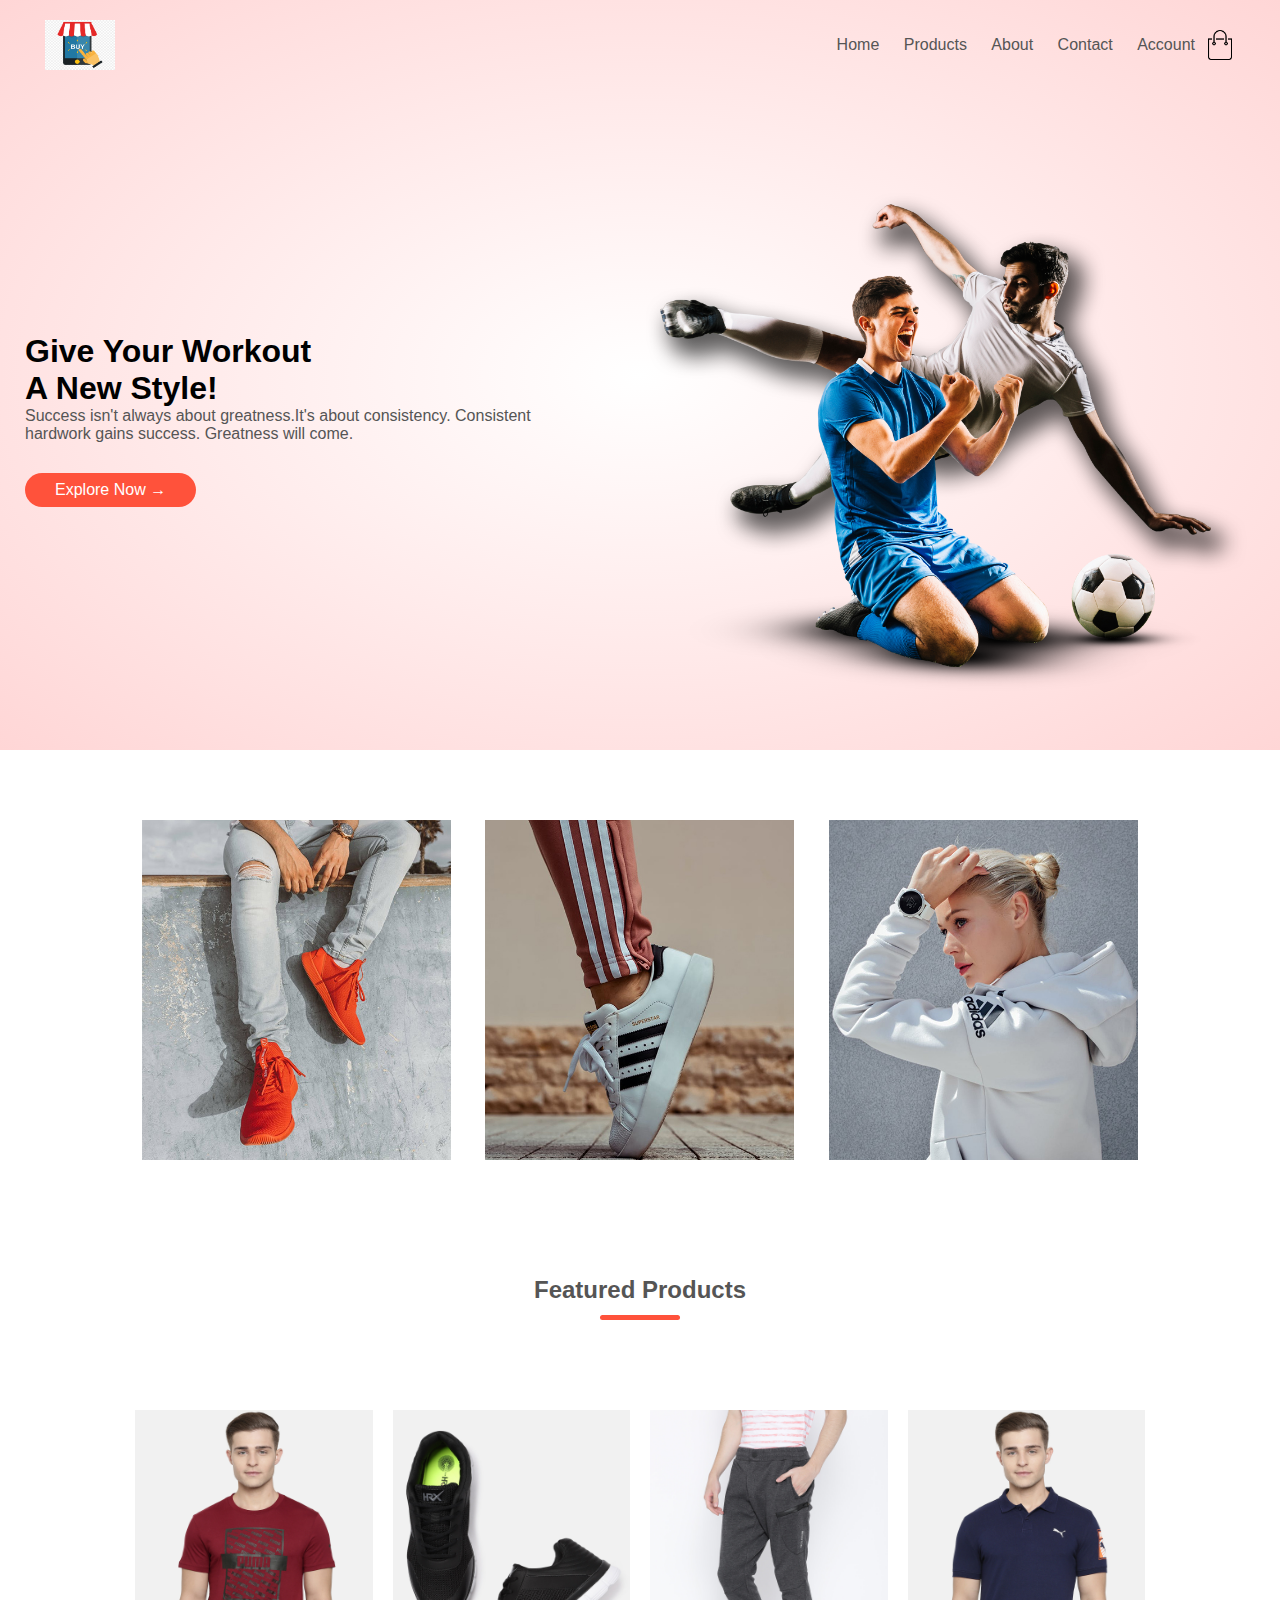
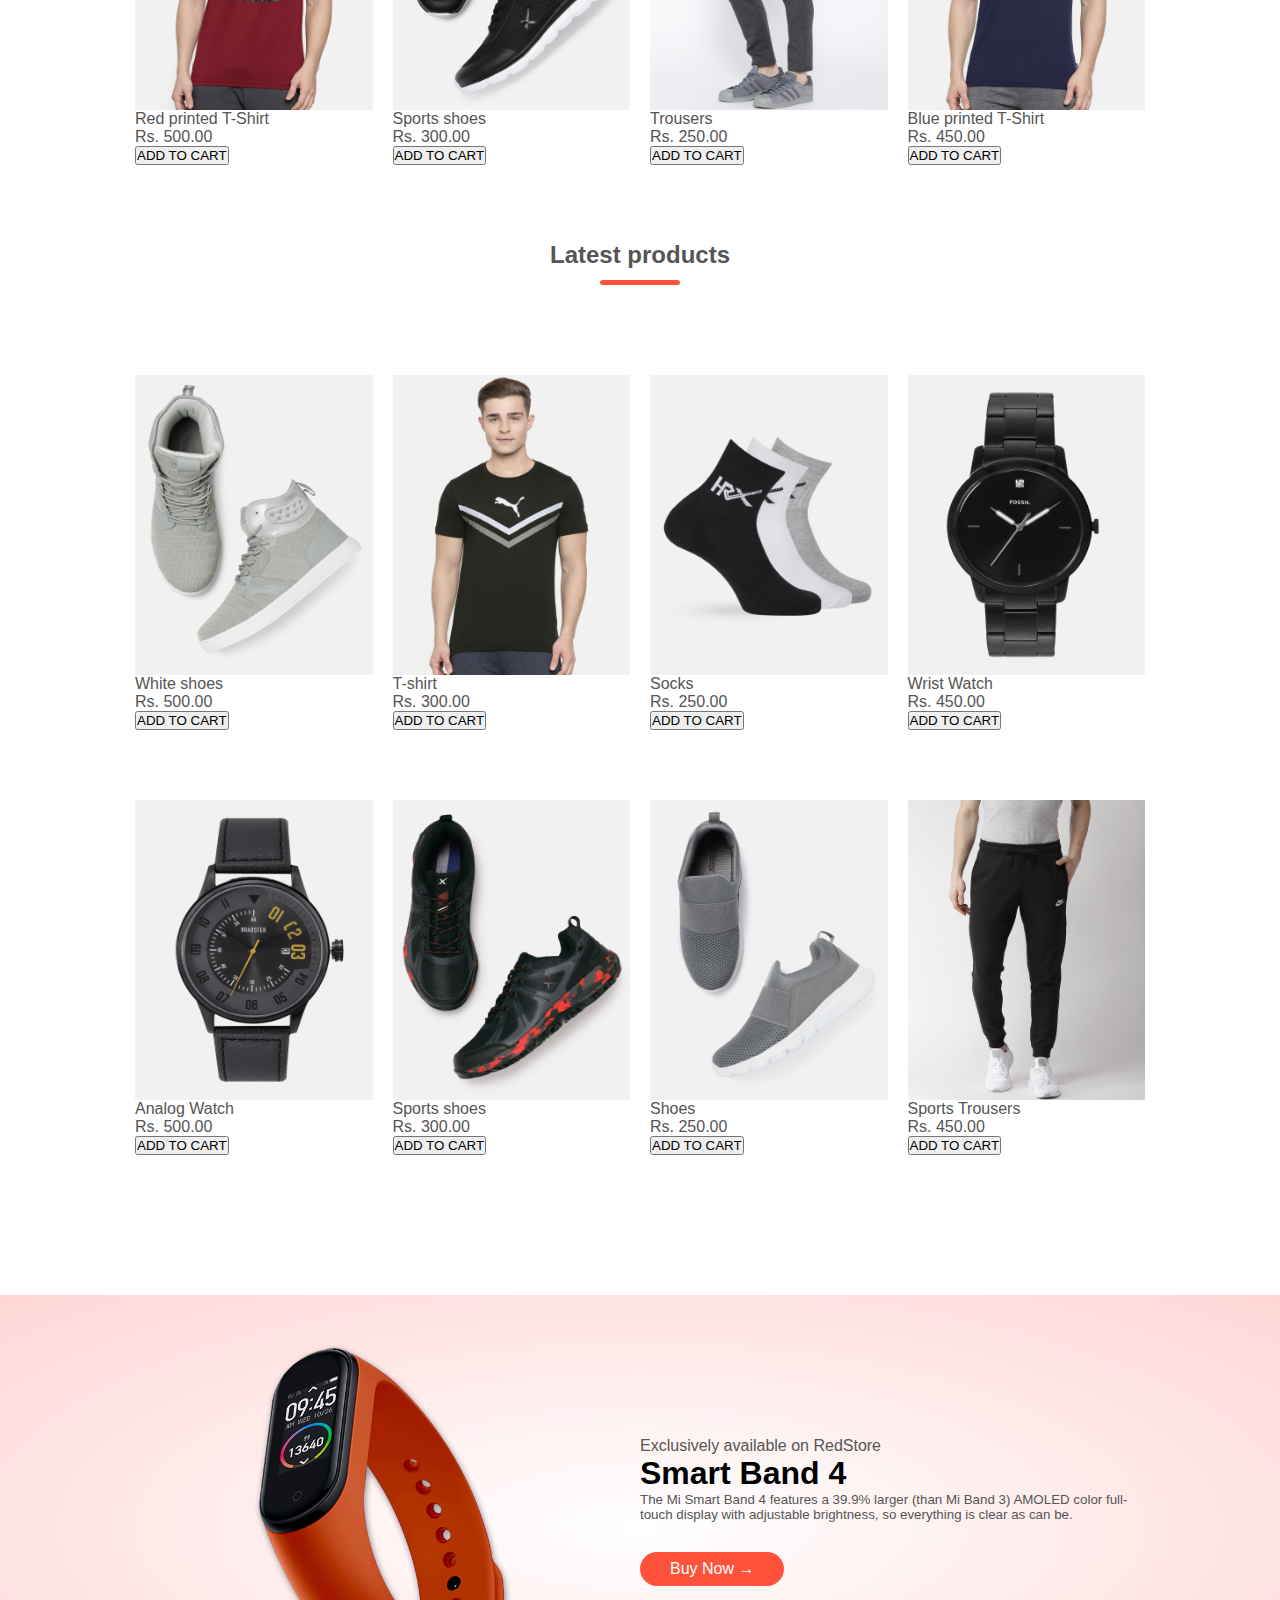
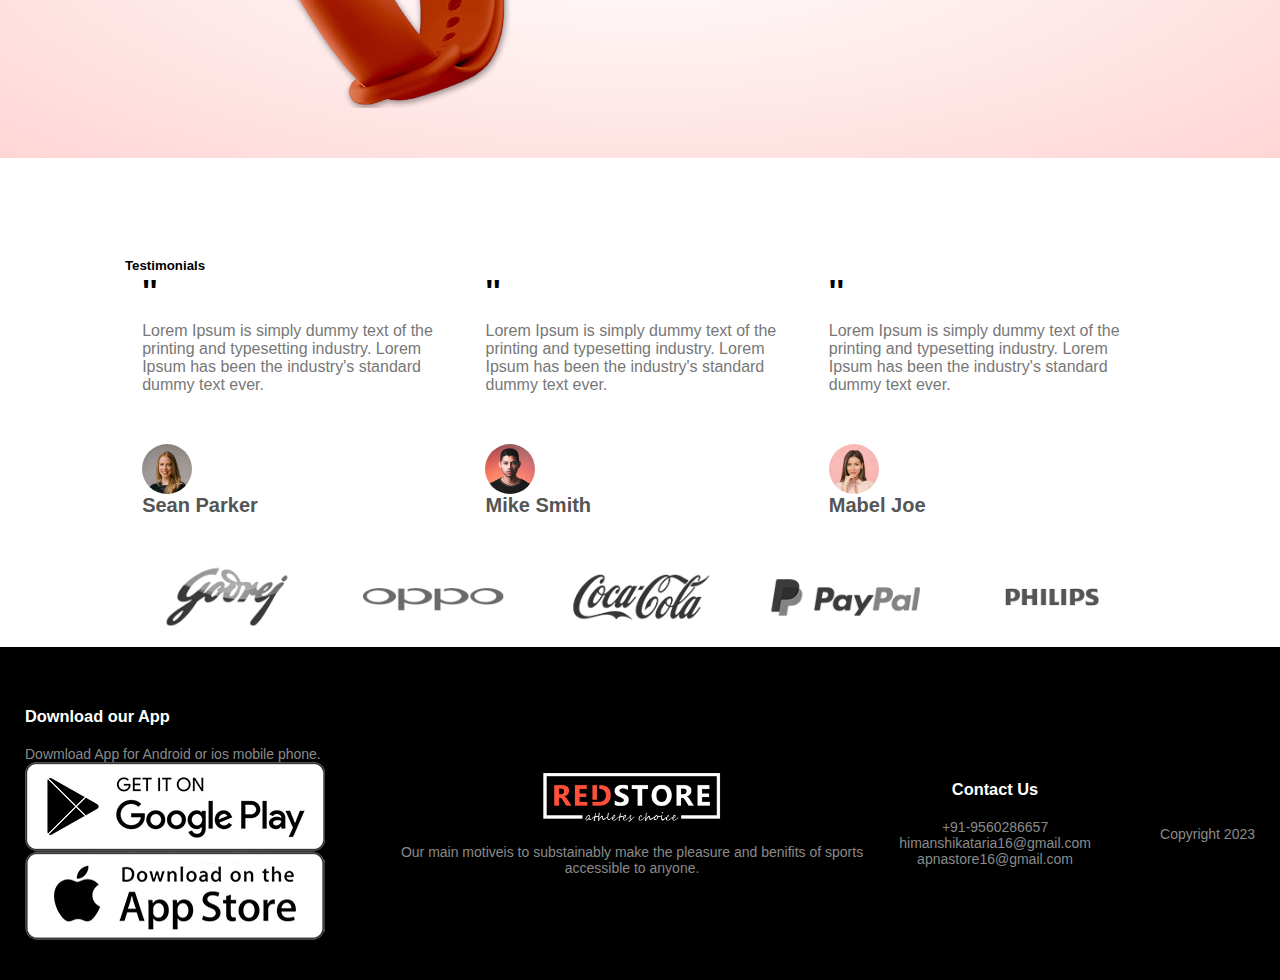
<file: index.html>
<html>
    <head>
        <title>apnastore- E-commerce website</title>
        <link href="css/styles.css" rel="stylesheet">
        <link href="https://cdn.jsdelivr.net/npm/@fortawesome/fontawesome-free@6.2.1/css/fontawesome.min.css">
     </head>
    <body>
        <div class="header">
        <div class="container">
            <div class="navbar">
                <div class="logo">
                    <img src="images/logo.jpg" alt="logo" height=50px width=70px>
                    <!----
                    <img src="images/menu.png" class="menu-icon" onclick="menutoggle()">
                    -->
                </div>
                <nav>
                    <ul id="Menu Items">
                        <li><a href="index.html">Home</a></li>
                        <li><a href="products.html">Products</a></li>
                        <li><a href="#">About</a></li>
                        <li><a href="#">Contact</a></li>
                        <li><a href="#">Account</a></li>

                    </ul>
                </nav>
                <img src="images/cart.png" alt="shopping cart" width:=30px height=30px>
            </div>
       
            <div class="row">
                <div class="col-2">
                    <h1>Give Your Workout <br>A New Style!</h1>
                    <p>Success isn't always about greatness.It's about consistency. Consistent <br>hardwork gains success. Greatness will come.</p>
                    <a href="" class="btn">Explore Now &#8594</a>
                </div>
                <div class="col-2">
                    <img src="images/image1.png" alt="image" class="img">
                </div>
            </div>
        </div>
        </div>
        <!-----featured categories-->
        <div class="categories">
            <div class="small-container">
                <div class="row">
                    <div class="col-3">
                        <img src="images/category-1.jpg">
                    </div>
                    <div class="col-3">
                        <img src="images/category-2.jpg">
                    </div>
                    <div class="col-3">
                        <img src="images/category-3.jpg">
                    </div>
                </div>
            </div>
        </div>

        <!---featured products-->
        <div class="small-container">
            <h2 class="title">Featured Products</h2>
            <div class="row">
                <div class="col-4">
                    <img src="images/product-1.jpg" height=300px width=300px>
                    <br>
                    <h4>Red printed T-Shirt<br> Rs. 500.00 <br>
                        <button class="button">ADD TO CART</button>
                    </h4>
                    <div class="rating">
                        <i class="fa fa-star"></i>
                        <i class="fa fa-star"></i>
                        <i class="fa fa-star"></i>
                        <i class="fa fa-star"></i>
                        <i class="fa fa-star-o" aria-hidden="true"></i>

                    </div>
                </div>
                <div class="col-4">
                    <img src="images/product-2.jpg" height=300px width=300px>
                    <h4>Sports shoes <br> Rs. 300.00 <br>
                        <button class="button">ADD TO CART</button>
                    </h4>
                    <div class="rating">
                        <i class="fa fa-star"></i>
                        <i class="fa fa-star"></i>
                        <i class="fa fa-star"></i>
                        <i class="fa fa-star"></i>
                        <i class="fa fa-star-half-o" aria-hidden="true"></i>
                    </div>
                </div>
                <div class="col-4">
                    <img src="images/product-3.jpg" height=300px width=300px>
                    <h4>Trousers <br> Rs. 250.00 <br>
                        <button class="button">ADD TO CART</button>
                    </h4>
                    <div class="rating">
                        <i class="fa fa-star"></i>
                        <i class="fa fa-star"></i>
                        <i class="fa fa-star"></i>
                        <i class="fa fa-star"></i>
                        <i class="fa fa-star-half-o" aria-hidden="true"></i>

                    </div>
                    
                </div>
                <div class="col-4">
                    <img src="images/product-4.jpg" height=300px width=300px>
                    <h4> Blue printed T-Shirt<br> Rs. 450.00 <br>
                        <button class="button">ADD TO CART</button>
                    </h4>
                    <div class="rating">
                        <i class="fa fa-star"></i>
                        <i class="fa fa-star"></i>
                        <i class="fa fa-star"></i>
                        <i class="fa fa-star"></i>
                        <i class="fa fa-star-o" aria-hidden="true"></i>
                    </div>
                </div>
            </div>
            <h2 class="title">Latest products</h2>
            <div class="row">
                <div class="col-4">
                    <img src="images/product-5.jpg" height=300px width=300px>
                    <h4>White shoes<br> Rs. 500.00 <br>
                        <button class="button">ADD TO CART</button>
                    </h4>
                    <div class="rating">
                        <i class="fa fa-star"></i>
                        <i class="fa fa-star"></i>
                        <i class="fa fa-star"></i>
                        <i class="fa fa-star"></i>
                        <i class="fa fa-star-o" aria-hidden="true"></i>
                    </div>
                </div>
                <div class="col-4">
                    <img src="images/product-6.jpg" height=300px width=300px>
                    <h4>T-shirt<br> Rs. 300.00 <br>
                        <button class="button">ADD TO CART</button>
                    </h4>
                    <div class="rating">
                        <i class="fa fa-star"></i>
                        <i class="fa fa-star"></i>
                        <i class="fa fa-star"></i>
                        <i class="fa fa-star"></i>
                        <i class="fa fa-star-half-o" aria-hidden="true"></i>
                    </div>
                </div>
                <div class="col-4">
                    <img src="images/product-7.jpg" height=300px width=300px>
                    <h4>Socks<br> Rs. 250.00 <br>
                        <button class="button">ADD TO CART</button>
                    </h4>
                    <div class="rating">
                        <i class="fa fa-star"></i>
                        <i class="fa fa-star"></i>
                        <i class="fa fa-star"></i>
                        <i class="fa fa-star"></i>
                        <i class="fa fa-star-half-o" aria-hidden="true"></i>

                    </div>
                </div>
                <div class="col-4">
                    <img src="images/product-8.jpg" height=300px width=300px>
                    <h4>Wrist Watch<br> Rs. 450.00 <br>
                        <button class="button">ADD TO CART</button>
                    </h4>
                    <div class="rating">
                        <i class="fa fa-star"></i>
                        <i class="fa fa-star"></i>
                        <i class="fa fa-star"></i>
                        <i class="fa fa-star"></i>
                        <i class="fa fa-star-o" aria-hidden="true"></i>

                    </div>
                </div>
            </div>

            <div class="row">
                <div class="col-4">
                    <img src="images/product-9.jpg" height=300px width=300px>
                    <h4>Analog Watch<br> Rs. 500.00 <br>
                        <button class="button">ADD TO CART</button>
                    </h4>
                    <div class="rating">
                        <i class="fa fa-star"></i>
                        <i class="fa fa-star"></i>
                        <i class="fa fa-star"></i>
                        <i class="fa fa-star"></i>
                        <i class="fa fa-star-o" aria-hidden="true"></i>

                    </div>
                </div>
                <div class="col-4">
                    <img src="images/product-10.jpg" height=300px width=300px>
                    <h4>Sports shoes<br> Rs. 300.00 <br>
                        <button class="button">ADD TO CART</button>
                    </h4>
                    <div class="rating">
                        <i class="fa fa-star"></i>
                        <i class="fa fa-star"></i>
                        <i class="fa fa-star"></i>
                        <i class="fa fa-star"></i>
                        <i class="fa fa-star-half-o" aria-hidden="true"></i>

                    </div>
                </div>
                <div class="col-4">
                    <img src="images/product-11.jpg" height=300px width=300px>
                    <h4>Shoes<br> Rs. 250.00 <br>
                        <button class="button">ADD TO CART</button>
                    </h4>
                    <div class="rating">
                        <i class="fa fa-star"></i>
                        <i class="fa fa-star"></i>
                        <i class="fa fa-star"></i>
                        <i class="fa fa-star"></i>
                        <i class="fa fa-star-half-o" aria-hidden="true"></i>

                    </div>
                </div>
                <div class="col-4">
                    <img src="images/product-12.jpg" height=300px width=300px>
                    <h4>Sports Trousers<br> Rs. 450.00 <br>
                        <button class="button">ADD TO CART</button>
                    </h4>
                    <div class="rating">
                        <i class="fa fa-star"></i>
                        <i class="fa fa-star"></i>
                        <i class="fa fa-star"></i>
                        <i class="fa fa-star"></i>
                        <i class="fa fa-star-o" aria-hidden="true"></i>

                    </div>
                </div>
            </div>
        </div>
        <!--offers-->
        <div class="offer">
            <div class="small-container">
                <div class="row">
                    <div class="col-2">
                        <img src="images/exclusive.png" class="offer-img img" >
                    </div>
                    <div class="col-2">
                        <p>Exclusively available on RedStore</p>
                        <h1>Smart Band 4</h1>
                        <small>The Mi Smart Band 4 features a 39.9% larger (than Mi Band 3) AMOLED color full-touch display with
                            adjustable brightness, so everything is clear as can be.
                        </small>
                        <br>
                        <a href="" class="btn">Buy Now &#8594;</a>
                    </div>
                </div>
            </div>
        </div>
        <!--testimonial-->
        <div class="testimonial">
            <div class="small-container">
                <h5>Testimonials</h5>
                <div class="row">
                    <div class="col-3">
                        <i class="fa fa-qoute-left"></i>
                        <h1>''</h1>
                        <p>Lorem Ipsum is simply dummy text of the printing and typesetting industry. Lorem Ipsum 
                            has been the industry's standard dummy text ever.
                        </p><br>
                        <div class="rating">
                            <i class="fa fa-star"></i>
                            <i class="fa fa-star"></i>
                            <i class="fa fa-star"></i>
                            <i class="fa fa-star"></i>
                            <i class="fa fa-star-half-o"></i>
                        </div>
                        <img src="images/user-1.png">
                        <h3>Sean Parker</h3>
                    </div>
                    <div class="col-3">
                        <i class="fa fa-qoute-left"></i>
                        <h1>''</h1>
                        <p>Lorem Ipsum is simply dummy text of the printing and typesetting industry. Lorem Ipsum 
                            has been the industry's standard dummy text ever.
                        </p><br>
                        <div class="rating">
                            <i class="fa fa-star"></i>
                            <i class="fa fa-star"></i>
                            <i class="fa fa-star"></i>
                            <i class="fa fa-star"></i>
                            <i class="fa fa-star-half-o"></i>
                        </div>
                        <img src="images/user-2.png">
                        <h3>Mike Smith</h3>
                    </div>
                    <div class="col-3">
                        <i class="fa fa-qoute-left"></i>
                        <h1>''</h1>
                        <p>Lorem Ipsum is simply dummy text of the printing and typesetting industry. Lorem Ipsum 
                            has been the industry's standard dummy text ever.
                        </p><br>
                        <div class="rating">
                            <i class="fa fa-star"></i>
                            <i class="fa fa-star"></i>
                            <i class="fa fa-star"></i>
                            <i class="fa fa-star"></i>
                            <i class="fa fa-star-half-o"></i>
                        </div>
                        <img src="images/user-3.png">
                        <h3>Mabel Joe</h3>
                    </div>
                </div>
            </div>
        </div>

        <!----brands----->
        <div class="brands">
            <div class="small-container">
                <div class="row">
                    <div class="col-5">
                        <img src="images/logo-godrej.png">
                    </div>
                    <div class="col-5">
                        <img src="images/logo-oppo.png">
                    </div>
                    <div class="col-5">
                        <img src="images/logo-coca-cola.png">
                    </div>
                    <div class="col-5">
                        <img src="images/logo-paypal.png">
                    </div>
                    <div class="col-5">
                        <img src="images/logo-philips.png">
                    </div>
                </div>
            </div>
        </div>
        <!--footer-->
        <div class="footer">
            <div class="container">
                <div class="row">
                    <div class="footer-col-1">
                        <h3>Download our App</h3>
                        <p>Dowmload App for Android or ios mobile phone.</p>
                        <img src="images/play-store.png">
                        <img src="images/app-store.png">
                    </div>
                    <div class="footer-col-2">
                        <img src="images/logo-white.png">
                        <p>Our main motiveis to substainably make the pleasure and benifits of sports accessible to anyone.</p>
                    </div>
                    <div class="footer-col-3">
                        <h3>Contact Us</h3>
                        <ul>
                            <li>+91-9560286657</li>
                            <li>himanshikataria16@gmail.com</li>
                            <li>apnastore16@gmail.com</li>
                        </ul>
                    </div>
                 <hr>
                 <p class="copyright">Copyright 2023</p>   
            </div>
        </div>
        <!--javascript-->
        <script>
            var menuitems = document.getElementaryById("Menu items");
            Menuitems.style.maxheight= "0px";
            function menutoggle(){
                if(Menuitems.style.maxheight=="0px")
                {
                    Menuitems.style.maxheight="200px";
                }
                else
                {
                    Menuitems.style.maxheight="0px";
                }
            }
        </script>
    </body>
</html>
</file>
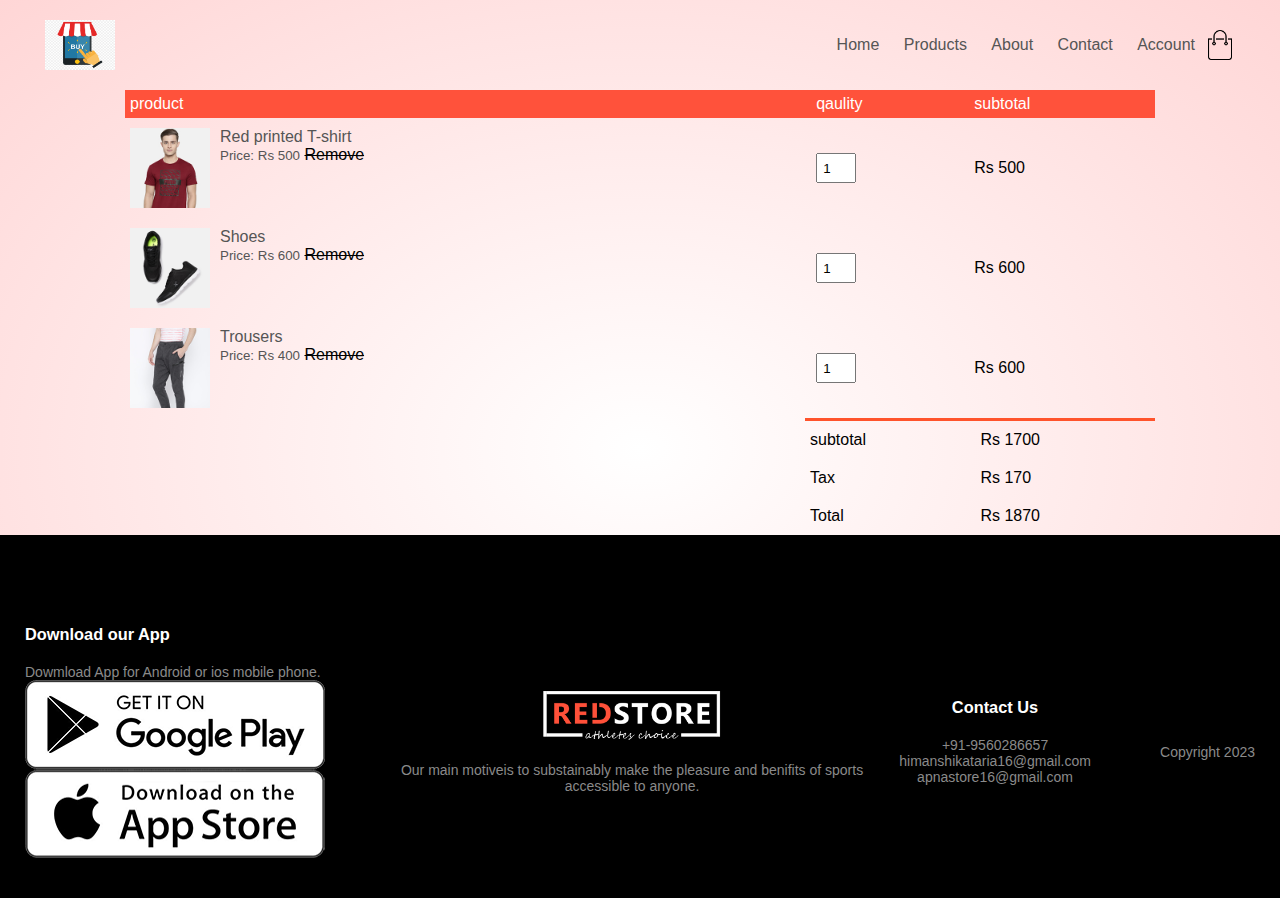
<file: cart.html>
<html>
    <head>
        <title>apnastore- E-commerce website</title>
        <link href="css/styles.css" rel="stylesheet">
        <link href="https://cdn.jsdelivr.net/npm/@fortawesome/fontawesome-free@6.2.1/css/fontawesome.min.css">
     </head>
    <body>
        <div class="header">
        <div class="container">
            <div class="navbar">
                <div class="logo">
                    <img src="images/logo.jpg" alt="logo" height=50px width=70px>
                    <!----
                    <img src="images/menu.png" class="menu-icon" onclick="menutoggle()">
                    -->
                </div>
                <nav>
                    <ul id="Menu Items">
                        <li><a href="index.html">Home</a></li>
                        <li><a href="products.html">Products</a></li>
                        <li><a href="#">About</a></li>
                        <li><a href="#">Contact</a></li>
                        <li><a href="#">Account</a></li>

                    </ul>
                </nav>
                <img src="images/cart.png" alt="shopping cart" width:=30px height=30px>
            </div>
       
            


        <div class="small-container">
            <table>
                <tr>
                    <th>product</th>
                    <th>qaulity</th>
                    <th>subtotal</th>
                </tr>
                <tr>
                    <td>
                    <div class="cart-info">
                        <img src="images/buy-1.jpg"
                    </div>
                    <div>
                        <p>
                            Red printed T-shirt
                        </p>
                        <small>Price: Rs 500</small>
                        <s href="">Remove</s>
                    </div>
                    <td> <input type="number" value="1"></td>
                    <td>Rs 500</td>
                    </td>
                </tr>
                <tr>
                    <td>
                    <div class="cart-info">
                        <img src="images/buy-2.jpg"
                    </div>
                    <div>
                        <p>
                            Shoes
                        </p>
                        <small>Price: Rs 600</small>
                        <s href="">Remove</s>
                    </div>
                    <td> <input type="number" value="1"></td>
                    <td>Rs 600</td>
                    </td>
                </tr>
                <tr>
                    <td>
                    <div class="cart-info">
                        <img src="images/buy-3.jpg"
                    </div>
                    <div>
                        <p>
                            Trousers
                        </p>
                        <small>Price: Rs 400</small>
                        <s href="">Remove</s>
                    </div>
                    <td> <input type="number" value="1"></td>
                    <td>Rs 600</td>
                    </td>
                </tr>
            </table>

            <div class="total-price">
                <table>
                    <tr>
                        <td> subtotal </td>
                        <td>Rs 1700</td>
                    </tr>
                    <tr>
                        <td> Tax</td>
                        <td>Rs 170</td>
                    </tr>
                    <tr>
                        <td> Total </td>
                        <td>Rs 1870</td>
                    </tr>
                </table>
            </div>

        </div>
        </div>




        
        <!--footer-->
        <div class="footer">
            <div class="container">
                <div class="row">
                    <div class="footer-col-1">
                        <h3>Download our App</h3>
                        <p>Dowmload App for Android or ios mobile phone.</p>
                        <img src="images/play-store.png">
                        <img src="images/app-store.png">
                    </div>
                    <div class="footer-col-2">
                        <img src="images/logo-white.png">
                        <p>Our main motiveis to substainably make the pleasure and benifits of sports accessible to anyone.</p>
                    </div>
                    <div class="footer-col-3">
                        <h3>Contact Us</h3>
                        <ul>
                            <li>+91-9560286657</li>
                            <li>himanshikataria16@gmail.com</li>
                            <li>apnastore16@gmail.com</li>
                        </ul>
                    </div>
                 <hr>
                 <p class="copyright">Copyright 2023</p>   
            </div>
        </div>
        
    </body>
</html>
</file>
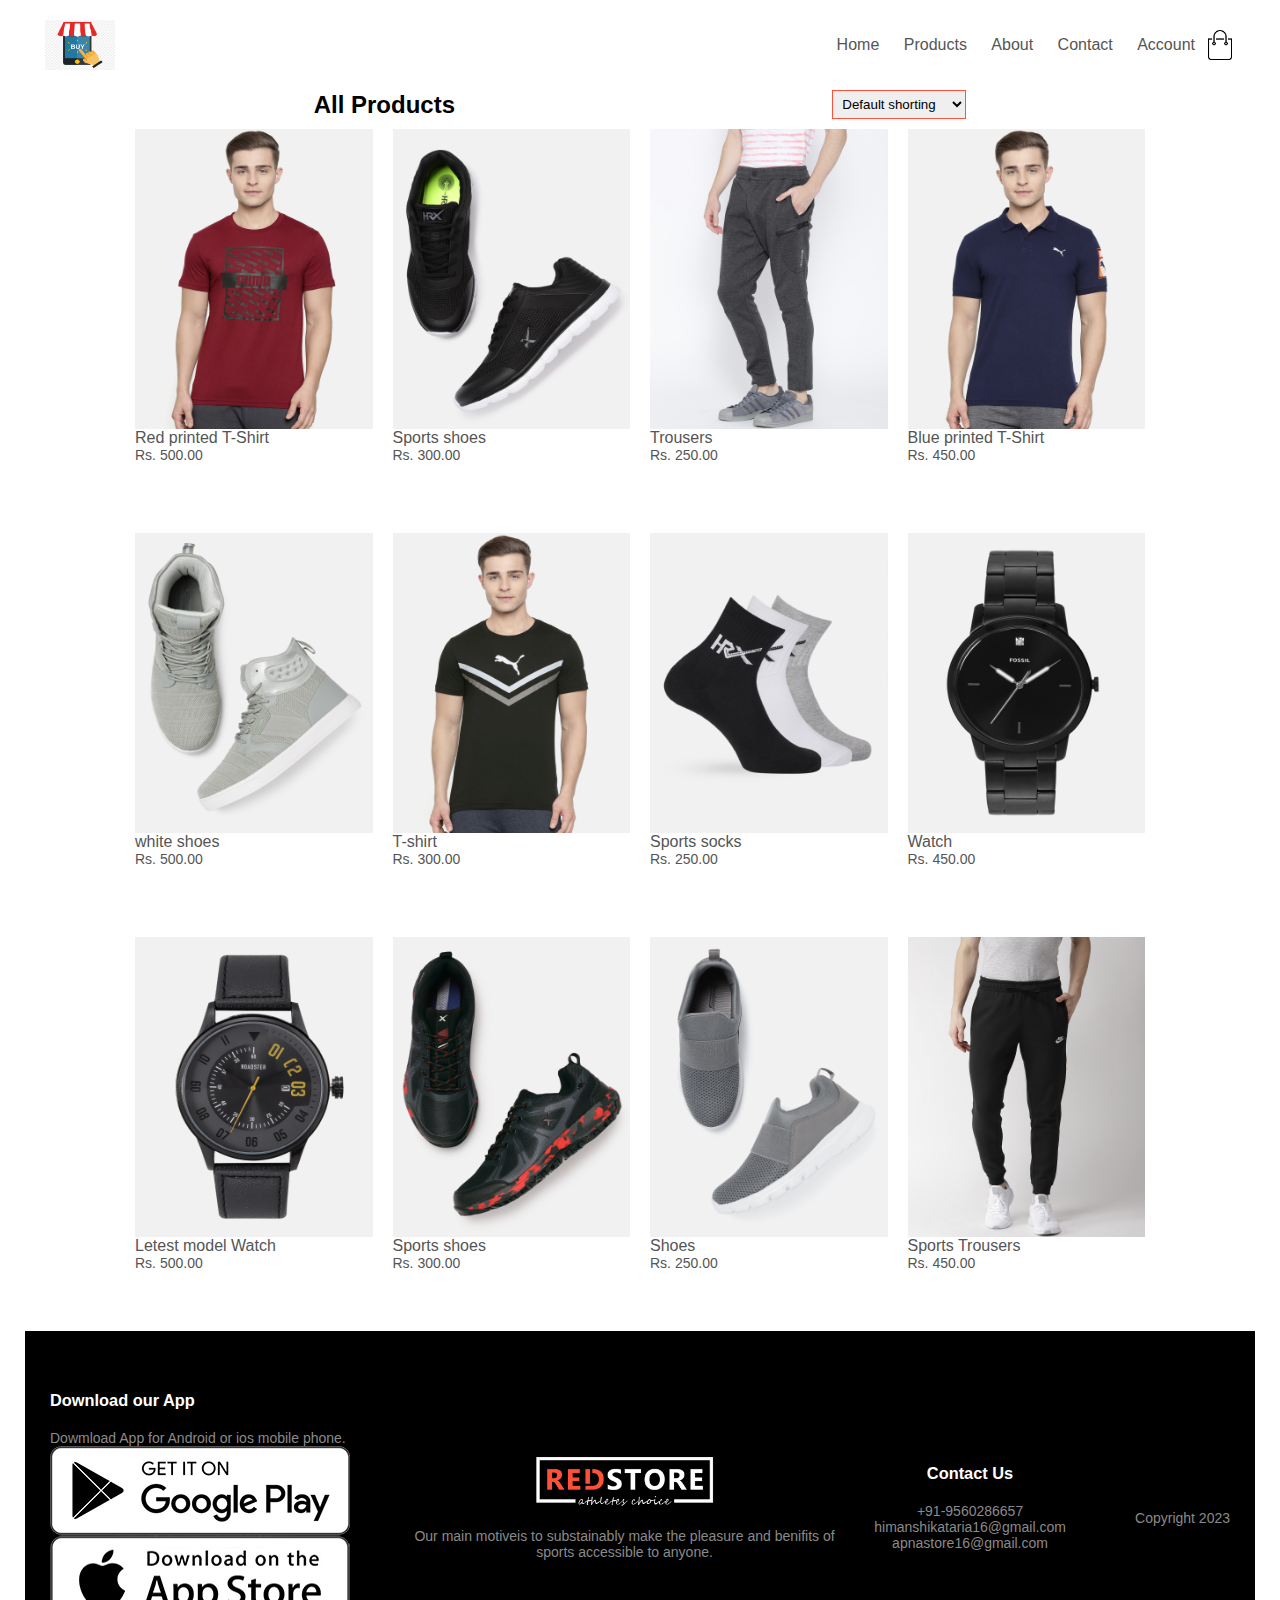
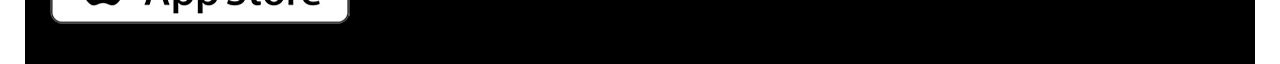
<file: products.html>
<html>
    <head>
        <title>apnastore- E-commerce website</title>
        <link href="css/styles.css" rel="stylesheet">
        <link href="https://cdn.jsdelivr.net/npm/@fortawesome/fontawesome-free@6.2.1/css/fontawesome.min.css">
     </head>
    <body>
        
        <div class="container">
            <div class="navbar">
                <div class="logo">
                    <img src="images/logo.jpg" alt="logo" height=50px width=70px>
                    <!----
                    <img src="images/menu.png" class="menu-icon" onclick="menutoggle()">
                    -->
                </div>
                <nav>
                    <ul id="Menu Items">
                        <li><a href="#">Home</a></li>
                        <li><a href="#">Products</a></li>
                        <li><a href="#">About</a></li>
                        <li><a href="#">Contact</a></li>
                        <li><a href="#">Account</a></li>

                    </ul>
                </nav>
                <img src="images/cart.png" alt="shopping cart" width:=30px height=30px>
            </div>
       
            
        
       

        <!---featured products-->
        <div class="small-container">
            <div class="row row-2">
                <h2>All Products</h2>
                <select>
                    <option>Default shorting</option>
                    <option>sort by price</option>
                    <option>sort by popularity</option>
                    <option>sort by rating</option>
                    <option>sort by salary</option>
                </select>
            </div>
            <div class="row">
                <div class="col-4">
                    <img src="images/product-1.jpg" height=300px width=300px>
                    <h4>Red printed T-Shirt</h4>
                    <div class="rating">
                        <i class="fa fa-star"></i>
                        <i class="fa fa-star"></i>
                        <i class="fa fa-star"></i>
                        <i class="fa fa-star"></i>
                        <i class="fa fa-star-o" aria-hidden="true"></i>

                    </div>
                    <p>Rs. 500.00</p>
                </div>
                <div class="col-4">
                    <img src="images/product-2.jpg" height=300px width=300px>
                    <h4>Sports shoes</h4>
                    <div class="rating">
                        <i class="fa fa-star"></i>
                        <i class="fa fa-star"></i>
                        <i class="fa fa-star"></i>
                        <i class="fa fa-star"></i>
                        <i class="fa fa-star-half-o" aria-hidden="true"></i>

                    </div>
                    <p>Rs. 300.00</p>
                </div>
                <div class="col-4">
                    <img src="images/product-3.jpg" height=300px width=300px>
                    <h4>Trousers</h4>
                    <div class="rating">
                        <i class="fa fa-star"></i>
                        <i class="fa fa-star"></i>
                        <i class="fa fa-star"></i>
                        <i class="fa fa-star"></i>
                        <i class="fa fa-star-half-o" aria-hidden="true"></i>

                    </div>
                    <p>Rs. 250.00</p>
                </div>
                <div class="col-4">
                    <img src="images/product-4.jpg" height=300px width=300px>
                    <h4>Blue printed T-Shirt</h4>
                    <div class="rating">
                        <i class="fa fa-star"></i>
                        <i class="fa fa-star"></i>
                        <i class="fa fa-star"></i>
                        <i class="fa fa-star"></i>
                        <i class="fa fa-star-o" aria-hidden="true"></i>

                    </div>
                    <p>Rs. 450.00</p>
                </div>
            </div>
            
            <div class="row">
                <div class="col-4">
                    <img src="images/product-5.jpg" height=300px width=300px>
                    <h4>white shoes</h4>
                    <div class="rating">
                        <i class="fa fa-star"></i>
                        <i class="fa fa-star"></i>
                        <i class="fa fa-star"></i>
                        <i class="fa fa-star"></i>
                        <i class="fa fa-star-o" aria-hidden="true"></i>

                    </div>
                    <p>Rs. 500.00</p>
                </div>
                <div class="col-4">
                    <img src="images/product-6.jpg" height=300px width=300px>
                    <h4>T-shirt</h4>
                    <div class="rating">
                        <i class="fa fa-star"></i>
                        <i class="fa fa-star"></i>
                        <i class="fa fa-star"></i>
                        <i class="fa fa-star"></i>
                        <i class="fa fa-star-half-o" aria-hidden="true"></i>

                    </div>
                    <p>Rs. 300.00</p>
                </div>
                <div class="col-4">
                    <img src="images/product-7.jpg" height=300px width=300px>
                    <h4>Sports socks</h4>
                    <div class="rating">
                        <i class="fa fa-star"></i>
                        <i class="fa fa-star"></i>
                        <i class="fa fa-star"></i>
                        <i class="fa fa-star"></i>
                        <i class="fa fa-star-half-o" aria-hidden="true"></i>

                    </div>
                    <p>Rs. 250.00</p>
                </div>
                <div class="col-4">
                    <img src="images/product-8.jpg" height=300px width=300px>
                    <h4>Watch</h4>
                    <div class="rating">
                        <i class="fa fa-star"></i>
                        <i class="fa fa-star"></i>
                        <i class="fa fa-star"></i>
                        <i class="fa fa-star"></i>
                        <i class="fa fa-star-o" aria-hidden="true"></i>

                    </div>
                    <p>Rs. 450.00</p>
                </div>
            </div>

            <div class="row">
                <div class="col-4">
                    <img src="images/product-9.jpg" height=300px width=300px>
                    <h4>Letest model Watch</h4>
                    <div class="rating">
                        <i class="fa fa-star"></i>
                        <i class="fa fa-star"></i>
                        <i class="fa fa-star"></i>
                        <i class="fa fa-star"></i>
                        <i class="fa fa-star-o" aria-hidden="true"></i>

                    </div>
                    <p>Rs. 500.00</p>
                </div>
                <div class="col-4">
                    <img src="images/product-10.jpg" height=300px width=300px>
                    <h4>Sports shoes</h4>
                    <div class="rating">
                        <i class="fa fa-star"></i>
                        <i class="fa fa-star"></i>
                        <i class="fa fa-star"></i>
                        <i class="fa fa-star"></i>
                        <i class="fa fa-star-half-o" aria-hidden="true"></i>

                    </div>
                    <p>Rs. 300.00</p>
                </div>
                <div class="col-4">
                    <img src="images/product-11.jpg" height=300px width=300px>
                    <h4>Shoes</h4>
                    <div class="rating">
                        <i class="fa fa-star"></i>
                        <i class="fa fa-star"></i>
                        <i class="fa fa-star"></i>
                        <i class="fa fa-star"></i>
                        <i class="fa fa-star-half-o" aria-hidden="true"></i>

                    </div>
                    <p>Rs. 250.00</p>
                </div>
                <div class="col-4">
                    <img src="images/product-12.jpg" height=300px width=300px>
                    <h4>Sports Trousers</h4>
                    <div class="rating">
                        <i class="fa fa-star"></i>
                        <i class="fa fa-star"></i>
                        <i class="fa fa-star"></i>
                        <i class="fa fa-star"></i>
                        <i class="fa fa-star-o" aria-hidden="true"></i>

                    </div>
                    <p>Rs. 450.00</p>
                </div>
            </div>
        </div>
        
        
                     
        
        <!--footer-->
        <div class="footer">
            <div class="container">
                <div class="row">
                    <div class="footer-col-1">
                        <h3>Download our App</h3>
                        <p>Dowmload App for Android or ios mobile phone.</p>
                        <img src="images/play-store.png">
                        <img src="images/app-store.png">
                    </div>
                    <div class="footer-col-2">
                        <img src="images/logo-white.png">
                        <p>Our main motiveis to substainably make the pleasure and benifits of sports accessible to anyone.</p>
                    </div>
                    <div class="footer-col-3">
                        <h3>Contact Us</h3>
                        <ul>
                            <li>+91-9560286657</li>
                            <li>himanshikataria16@gmail.com</li>
                            <li>apnastore16@gmail.com</li>
                        </ul>
                    </div>
                 <hr>
                 <p class="copyright">Copyright 2023</p>   
            </div>
        </div>
        <!--javascript-->
        <script>
            var menuitems = document.getElementaryById("Menu items");
            Menuitems.style.maxheight= "0px";
            function menutoggle(){
                if(Menuitems.style.maxheight=="0px")
                {
                    Menuitems.style.maxheight="200px";
                }
                else
                {
                    Menuitems.style.maxheight="0px";
                }
            }
        </script>
    </body>
</html>
</file>
<file: css/styles.css>
*{
    margin:0;
    padding:0;
    box-sizing:border-box;
}
body{
    font-family:'Poppins', sans-serif;
}
.navbar{
    display: flex;
    align-items: center;
    padding: 20px;
}
nav{
    flex: 1;
    text-align: right;
}
nav ul{
    display: inline-block;
    list-style-type: none;
}
nav ul li{
    display:inline-block;
    padding:10px;
}
a{
    text-decoration:none;
    color:#555;
}
p{
    color:#555;
}
.container{
    max-width:1300px;
    margin:auto;
    padding-left:25px;
    padding-right:25px;
}
.row{
    display:flex;
    align-items:center;
    flex-wrap:wrap;
    justify-content:space-around;
}
.col-2{
    flex-basis:50%;
    min-width:300px;
}
.col-2 img{
    max-width:100%;
    padding:50px 0;
}
.btn{
    display:inline-block;
    background:#ff523b;
    color:#fff;
    padding:8px 30px;
    margin:30px 0;
    border-radius:30px;
    transition: background 0.5s;
}
.header{
   
    background: radial-gradient(#fff,#ffd6d6);
}
.header .row{
    margin-top:30px;
}
.btn:hover{
    background:black;
    color:white;
}
.categories{
    margin:70px 0;
}
.col-3{
    flex-basis:30%;
    min-width:250px;
    margin-bottom: 30px;
}
.col-3 img{
    width:100%;
}
.small-container{
    max-width:1080px;
    margin:auto;
    padding-left:25px;
    padding-right:25px;
}
.col-4{
    flex-basis:25%;
    padding:10px;
    min-width: 200px;
    margin-bottom:50px;
    transition: transform 0.5s;
}
.col-4 img{
    width:100%;
}
.title{
    text-align:center;
    margin:0 auto 80px;
    position: relative;
    line-height: 60px;
    color:#555;
}
.title::after{
    content:' ';
    background: #ff523b;
    width: 80px;
    height:5px;
    border-radius:5px;
    position: absolute;
    bottom:0;
    left:50%;
    transform: translatex(-50%);
}
h4{
    color:#555;
    font-weight:normal;
}
.col-4 p{
    font-size:14px;
}
.rating.fa{
    color:#ff523b;
}
.col-4:hover{
    transform:translateY(-5px);
}
/*--offer--*/
.offer{
    background: radial-gradient(#fff,#ffd6d6);
    margin-top:80px;
    padding:0px;
}
.col-2 .offer-img{
    padding:50px;
}
small{
    color:#555;
}
/*------testimonial--*/
.testimonial{
    padding-top:100px;
}
.testimonial col-3{
    text-align:center;
    padding:40px 20px;
    box-shadow: 0px 0px 20px 0px rgba(0,0,0,0,1);
    cursor:pointer;
    transition: transform 0.5s;
}
.testimonial .col-3 img{
    width:50px;
    margin-top:20px;
    border-radius:50%;
    align-items: center;
}
.testimonial .col-3:hover{
    transform: translateY(-10px);
}
.fa .fa-qoute-left{
    font-size: 34px;
    color:#ff523b;
}
.col-3 p{
    font-size: 16px;
    margin : 12px 0;
    color:#777;
}
.testimonial .col-3 h3{
    font-weight:600;
    color:#555;
    font-size: 20px;;
}
/*------Brands--*/
.brands{
    margin:10px auto;
}
.col-5{
    width:160px;
}
.col-5 img{
    width:100%;
    cursor:pointer;
    filter:grayscale(100%);
}
.col-5 img:hover{
    filter:grayscale(0);
}
/*------Footer--*/
.footer{
    background:#000;
    color:#8a8a8a;
    font-size: 14px;
    padding:60px 0 20px;
}
.footer p{
    color:#8a8a8a;
}
.footer h3{
    color:#fff;
    margin-bottom:20px;
}
.footer-col-1, .footer-col-2, .footer-col-3, .footer-col-4{
    min-width: 250px;
    margin-bottom:20px;
}
.footer-col-1{
    flex-basis:30%;
}
.footer-col-2{
    flex: 1;
    text-align: center;
}
.footer-col-2 img{
    width:180px;
    margin-bottom: 20px;
}
.footer-col-3, .footer-col-4{
    flex-basis: 12%;
    text-align: center;
}
ul{
    list-style-type: none;
}
.app-logo{
    margin-top: 20px;
}
.app-logo img{
    width:140px;
}
.footer hr{
   border:none;
   background:"b5b5b5";
   height:1px;
   margin:20px;
}
.copyright{
    text-align: center;
}
</*
.menu-icon{
    width:28px;
    margin-left:20px;
    display: none;;
}
</*---media

@media only screen and (max-width:800px){
    nav ul{
        position: absolute;
        top:70px;
        left:0;
        background: #333;
        width:100px;
    }
}
nav ul li{
    display: block;
    margin-right:50px;
    margin-top: 10px;
    margin-bottom: 10px;
}
nav ul li a{
}*/>
</*
.menu-icon{
    display: block;
    cursor:pointer;
}
*/>

</*---all products--*/>
.row-2{
    justify-content: space-between;
    margin:100px auto 50px;
}
select{
    border: 1px solid #ff523b;
    padding:5px;
}
select;focus{

}
</*cart items*/>
.card-page{
    margin:80px auto;
}
table{
    width:100%;
    border-collapse: collapse;
}
.cart-info{
    display: flex;
    flex-wrap: wrap;
}
th{
    text-align: left;
    padding:5px;
    color:white;
    background: #ff523b;
    font-weight: normal;
}
td{
    padding:10px 5px;
}
td input{
    width:40px;
    height:30px;
    padding:5px;
}
td a{
    color:#ff523b;
    font-size: 12px;;
}
td img{
    width: 80px;
    height:80px;
    margin-right: 10px;
}
.total-price{
    display: flex;
    justify-content: flex-end;
}
.total-price table{
    border-top:3px solid #ff532b;
    width: 100%;
    max-width: 350px;;
}
</file>
